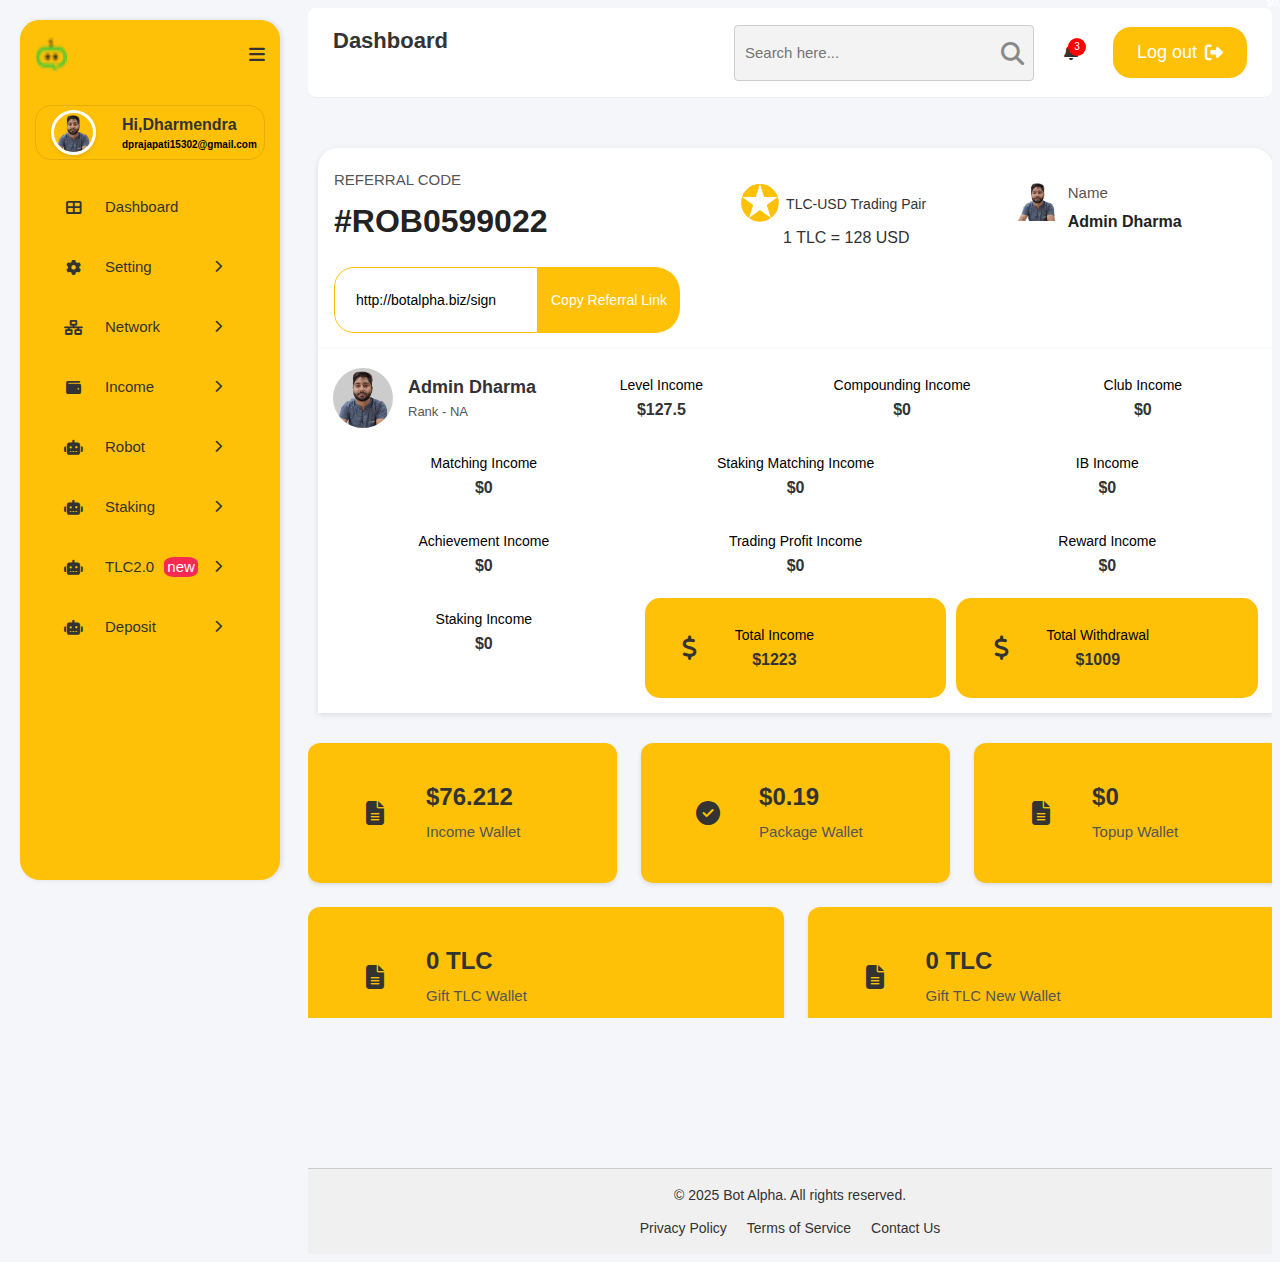
<file: index.html>
<!DOCTYPE html>
<html lang="en">

<head>
    <meta charset="UTF-8">
    <meta name="viewport" content="width=device-width, initial-scale=1.0">
    <title>Bot Alpha Dashboard</title>
    <link rel="stylesheet" href="styles.css">
    <link rel="stylesheet" href="https://cdnjs.cloudflare.com/ajax/libs/font-awesome/6.5.1/css/all.min.css"><link rel="preconnect" href="https://fonts.googleapis.com">
<link rel="preconnect" href="https://fonts.gstatic.com" crossorigin>
<link href="https://fonts.googleapis.com/css2?family=Cairo+Play:wght@200..1000&family=Lato:ital,wght@0,100;0,300;0,400;0,700;0,900;1,100;1,300;1,400;1,700;1,900&display=swap" rel="stylesheet">
<link rel="stylesheet" href="https://cdnjs.cloudflare.com/ajax/libs/font-awesome/6.5.0/css/all.min.css">

</head>

<body>
    <button id="mobileMenuToggle" class="mobile-toggle-btn">
        <i class="fas fa-bars"></i>
      </button>
      

    <div class="container" >
      
        <div class="sidebar" id="sidebar" style="background-color: #ffc107;">
            <div class="sidebar-header" style="background-color: #ffc107;">
                <div class="logo">
                    <img src="./assets/logo.png" alt="Bot Alpha Logo">

                </div>
                <button class="toggle-btn" id="sidebarToggle">
                    <i class="fas fa-bars"></i>
                </button>
            </div>

            <div class="user-profile-b">
                <div class="user-profile">
                    <img src="./assets/user.png" alt="User  Avatar">
                    <div class="user-info">
                        <h4>Hi,<b>Dharmendra</b></h4>
                        <p style="font-size: x-small; font-weight: bold; color: black;">dprajapati15302@gmail.com</p>
                    </div>
                </div>
            </div>

            <div class="nav-scrollable">
                <nav class="nav-menu">
                    <ul>
                        <li id="menu-dashboard">
                            <a href="#dashboard">
                                <i class="fas fa-th-large"></i>
                                <span>Dashboard</span>
                            </a>
                        </li>
                        <li id="menu-setting" class="has-submenu">
                            <a href="#" class="menu-toggle">
                                <i class="fas fa-cog"></i>
                                <span>Setting</span>
                                <i class="fas fa-chevron-right arrow"></i>
                            </a>
                            <ul class="submenu">
                                <li id="submenu-profile"><a href="#profile">Profile</a></li>
                                <li id="submenu-wallet"><a href="#wallet">Wallet Address</a></li>
                                <li id="submenu-kyc"><a href="#kyc">Bank KYC</a></li>
                                <li id="submenu-password"><a href="#password">Set Transaction Password</a></li>
                            </ul>
                        </li>
                        <li id="menu-network" class="has-submenu">
                            <a href="#" class="menu-toggle">
                                <i class="fas fa-network-wired"></i>
                                <span>Network</span>
                                <i class="fas fa-chevron-right arrow"></i>
                            </a>
                            <ul class="submenu">
                                <li id="submenu-direct-team"><a href="#direct-team">Direct Team</a></li>
                                <li id="submenu-all-team"><a href="#all-team">All Team</a></li>
                                <li id="submenu-unilevel"><a href="#unilevel">Unilevel</a></li>
                                <li id="submenu-business"><a href="#business">Business History</a></li>
                            </ul>
                        </li>
                        <li id="menu-income" class="has-submenu">
                            <a href="#" class="menu-toggle">
                                <i class="fas fa-wallet"></i>
                                <span>Income</span>
                                <i class="fas fa-chevron-right arrow"></i>
                            </a>
                            <ul class="submenu">
                                <li><a href="#level-income">Level Income</a></li>
                                <li><a href="#matching-income">Matching Income</a></li>
                                <li><a href="#staking-matching">Staking Matching Income</a></li>
                                <li><a href="#ib-income">IB Income</a></li>
                            </ul>
                        </li>

                        <li id="menu-robot" class="has-submenu">
                            <a href="#" class="menu-toggle">
                                <i class="fas fa-robot"></i>
                                <span>Robot</span>
                                <i class="fas fa-chevron-right arrow"></i>
                            </a>
                            <ul class="submenu">
                                <li><a href="#trading-robot">Trading Robot</a></li>
                                <li><a href="#renewal-robot">Renewal Robot</a></li>
                                <li><a href="#investment">Investment</a></li>
                                <li><a href="#portfolio">Portfolio</a></li>
                            </ul>
                        </li>


                        <li id="menu-robot" class="has-submenu">
                            <a href="#" class="menu-toggle">
                                <i class="fas fa-robot"></i>
                                <span>Staking</span>
                                <i class="fas fa-chevron-right arrow"></i>
                            </a>
                            <ul class="submenu">
                                <li><a href="#trading-robot">Staking in TLC</a></li>
                                <li><a href="#renewal-robot">Staking Income</a></li>
                                <li><a href="#investment">Staking Matching Income</a></li>
                                <li><a href="#portfolio">Portfolio</a></li>
                            </ul>
                        </li>



                        <li class="has-submenu">
                            <a href="#" class="menu-toggle">
                                <i class="fas fa-robot"></i>
                                <span>TLC2.0 <span
                                        style="background-color: rgb(247, 43, 80); border-radius: 30%; color: white; padding:1px 3px 2px ;margin-left: 6px;">new</span></span></span>
                                <i class="fas fa-chevron-right arrow"></i>
                            </a>
                            <ul class="submenu">
                                <li><a href="#tcl-ico">TCL2.0 ICO</a></li>
                                <li><a href="#tcl-level-income">TCL2.0 ICO Level Income</a></li>
                                <li><a href="#tcl-level-income">TCL2.0 Level Income</a></li>
                                <li><a href="#tcl-profit">TCL2.0 Profit</a></li>
                            </ul>
                        </li>

                        <li class="has-submenu">
                            <a href="#" class="menu-toggle">
                                <i class="fas fa-robot"></i>
                                <span>Deposit</span>
                                <i class="fas fa-chevron-right arrow"></i>
                            </a>
                            <ul class="submenu">
                                <li><a href="#deposit-via-gateway">Deposit Via Gateway</a></li>
                                <li><a href="#deposit-invoices">Deposit Invoices</a></li>
                                <li><a href="#deposit-crypto">Deposit Crypto</a></li>
                                <li><a href="#deposit-invoices-crypto">Deposit Invoices (Crypto)</a></li>
                                <li><a href="#deposit-inr-package">Deposit INR (Package)</a></li>
                                <li><a href="#deposit-invoice-inr">Deposit Invoice (INR)</a></li>
                            </ul>
                        </li>





                    </ul>
                </nav>
            </div>
        </div>

       
        <div class="main-content">



            <header class="navbar" >
                <h1 class="dashboard-title">Dashboard</h1>
                <div style="display: flex;">
                    <div class="search-box">
                        <input type="text" placeholder="Search here...">
                        <i class="fas fa-search"></i>
                    </div>
                    <div class="nav-actions">
                        <button class="notification-btn">
                            <i class="fas fa-bell"></i>
                            <span class="badge">3</span>
                        </button>
                        <button class="logout-btn">
                            <span>Log out</span>
                            <i class="fas fa-sign-out-alt"></i>
                        </button>
                    </div>
                </div>
            </header>




            <div class="container" style="overflow-y: scroll; height: 100vh;">
            
                <div id="dynamic-content"></div>
            </div>
            <footer class="footer">
                <div class="footer-content">
                    <p>&copy; 2025 Bot Alpha. All rights reserved.</p>
                    <ul class="footer-links">
                        <li><a href="#privacy-policy">Privacy Policy</a></li>
                        <li><a href="#terms-of-service">Terms of Service</a></li>
                        <li><a href="#contact">Contact Us</a></li>
                    </ul>
                </div>
            </footer>
        </div>
    </div>

    <script src="script.js"></script>

</body>

</html>
</file>
<file: styles.css>
* {
    margin: 0;
    padding: 0;
    box-sizing: border-box;
    font-family: -apple-system, BlinkMacSystemFont, 'Segoe UI', Roboto, sans-serif;
}

:root {
    --primary-color: #ffc107;
    --primary-hover: #ffca2c;
    --text-color: #333;
    --gray-light: #f5f6fa;
    --gray-medium: #ccc;
    --white: #fff;
    --shadow: 0 2px 4px rgba(0,0,0,0.1);
}

.nav-scrollable {
    -ms-overflow-style: none;  /* Internet Explorer 10+ */
    scrollbar-width: none;  /* Firefox */
}
.nav-scrollable::-webkit-scrollbar { 
    display: none;  /* Safari and Chrome */
}


.container {
    display: flex;
    min-height: 100vh;
    background-color: var(--gray-light);
}


.sidebar {
  
   position: sticky;
    border-radius: 20px;
    margin: 20px;
    width: 325px;
    background-color: var(--primary-color);
    transition: all 0.3s ease;
    overflow-x: hidden;
    display: flex;
    flex-direction: column;
    height: calc(100vh - 40px);
    box-shadow: var(--shadow);
}

.sidebar.collapsed {
    width: 80px;
}

.sidebar.collapsed .logo-text,
.sidebar.collapsed .user-profile h4,
.sidebar.collapsed .user-profile p,
.sidebar.collapsed .nav-menu span,
.sidebar.collapsed .arrow {
    display: none;
}

.sidebar.collapsed .nav-menu a {
    justify-content: center;
}

.sidebar.collapsed .nav-menu i {
    margin-right: 0;
}

.sidebar-header {
 
    padding: 1rem;
    display: flex;
    align-items: center;
    justify-content: space-between;
    background-color: rgba(0,0,0,0.05);
}

.logo {
    display: flex;
    align-items: center;
    gap: 0.75rem;
}

.logo img {
    width: 32px;
    height: 32px;
}

.logo-text {
    font-weight: bold;
    font-size: 1.2rem;
    color: var(--text-color);
}

.toggle-btn {
    background: none;
    border: none;
    cursor: pointer;
    color: var(--text-color);
    font-size: 1.2rem;
}

 /* profile =======================================================left sidebar ================== */
 .user-profile-b {
    padding: 20px;
   
    
    overflow: hidden; /* Ensures child elements don't overflow */
}

.user-profile {
    
    border-radius: 1rem; /* Optional: rounded corners */
     border: 1px solid rgba(0, 0, 0, 0.1); 
    display: flex; /* Use flexbox for alignment */
    align-items: center; /* Center items vertically */
    padding: 4px; 
    text-align: left; /* Align text to the left */
}

.user-profile img {
    width: 64px;
    height: 64px;
    border-radius: 50%;
    margin-right: 1rem; /* Space between image and text */
    object-fit: cover;
    margin-left:11px;
    border: 3px solid var(--white);
    box-shadow: var(--shadow);
}
.sidebar.collapsed .user-profile {
    width: 60px;
    height: 61px;
    padding: 0px;
    border: none;
}

.sidebar.collapsed .user-profile-b {
    padding: 8px;
    border: none;
}
.user-profile h4 {
    margin: 0; /* Remove margin for better alignment */
    font-weight: 600;
    
}

.user-profile p {
    margin: 0; /* Remove margin for better alignment */
    font-size: 0.875rem;
    
}

/* Responsive adjustments */
@media (max-width: 768px) {
    .user-profile {
        flex-direction: column; /* Stack items vertically on smaller screens */
        align-items: center; /* Center items horizontally */
        text-align: center; /* Center text */
    }

    .user-profile img {
        margin-bottom: 0.5rem; /* Space below image when stacked */
    }
}
/* =============================================================================================== */




.nav-scrollable {
    flex: 1;
    overflow-y: auto;
    padding-bottom: 20px;
}

.nav-menu ul {
    list-style: none;
}

.nav-menu li {
    margin: 0.25rem 0;
}

.nav-menu a {
    display: flex;
    align-items: center;
    padding: 1rem 2.5rem;
    color: var(--text-color);
    text-decoration: none;
    transition: all 0.2s;
    font-weight: 1500;
    font:bolder;
    border-left: 3px solid transparent;
}

.nav-menu a:hover {
    background-color: var(--primary-hover);
    border-left: 3px solid var(--text-color);
}

.nav-menu i {
    width: 20px;
    margin-right: 0.75rem;
    text-align: center;
}

.has-submenu .arrow {
    margin-left: auto;
    transition: transform 0.2s;
    font-size: 0.8rem;
}

.has-submenu.active .arrow {
    transform: rotate(90deg);
}

.submenu {
    display: none;
    padding-left: 1rem;
    background-color: rgba(255, 255, 255, 0.1);
}

.submenu.active {
    display: block;
}

.submenu a {
    padding: 0.5rem 3rem;
    font-size: 0.9rem;
}


.main-content {
    flex: 1;
    padding: 0.5rem;
    overflow-y: auto;
}

.navbar {
    display: flex;
    justify-content: space-between;
    align-items: center;
    padding: 1rem;
    background-color: transparent;
    border-radius: 0.5rem;
    /* margin-bottom: 2rem; */
    /* box-shadow: var(--shadow); */
}

.search-box {
    position: relative;
    margin-right: 20px;
}

.search-box input {
    padding: 0.5rem 2.5rem;
    border: 1px solid var(--gray-medium);
    border-radius: 0.5rem;
    width: 300px;
    transition: all 0.3s;
    outline: none;
    border: none;
    background-color: #f3f3f3;
    font-size: 15px;
    height: 56px;
}

.search-box input:focus {
    outline: none;
    border-color: var(--primary-color);
    box-shadow: 0 0 0 2px rgba(255, 193, 7, 0.2);
}

.search-box i {
    position: absolute;
    right: 5px;
    top: 50%;
    transform: translateY(-50%);
    color: var(--gray-medium);
    font-size: 23px;
}

.nav-actions {
    display: flex;
    align-items: center;
    gap: 1rem;
}

.notification-btn {
    position: relative;
    background: none;
    border: none;
    cursor: pointer;
    color: var(--text-color);
    font-size: 1.8rem;
    margin: 0px 10px 0px 10px;
}

.badge {
    position: absolute;
    top: -8px;
    right: -8px;
    background-color: #ef4444;
    color: var(--white);
    font-size: 0.75rem;
    width: 18px;
    height: 18px;
    border-radius: 50%;
    display: flex;
    align-items: center;
    justify-content: center;
}

.logout-btn {
    display: flex;
    align-items: center;
    gap: 0.5rem;
    padding: 0.938rem 1.5rem;
    background-color: var(--primary-color);
    border: none;
    border-radius: 0.5rem;
    cursor: pointer;
    transition: background-color 0.2s;
    font-weight: 500;
    color: #fff;
    border-radius: 1.125rem;
    font-size: 18px;
    margin-left: 10px;
}

.logout-btn:hover {
    background-color: var(--primary-hover);
}

@media (min-width: 320px) and (max-width: 768px) {
    .search-box,
    .notification-btn
     {
        display: none;
    }
}
.profile-header {
    position: relative;
    margin-bottom: 5rem;
}

.cover-image {
    width: 100%;
    height: 200px;
    border-radius: 0.75rem;
    overflow: hidden;
    box-shadow: var(--shadow);
}

.cover-image img {
    width: 100%;
    height: 100%;
    object-fit: cover;
}

.profile-info {
    position: absolute;
    bottom: -3rem;
    left: 2rem;
    background-color: var(--white);
    padding: 1rem;
    border-radius: 0.75rem;
    box-shadow: var(--shadow);
    display: flex;
    align-items: center;
    gap: 1rem;
}

.profile-info img {
    width: 80px;
    height: 80px;
    border-radius: 50%;
    object-fit: cover;
    border: 3px solid var(--white);
}

.info-text h3 {
    font-size: 1.25rem;
    font-weight: bold;
    margin-bottom: 0.25rem;
}

.info-text p {
    color: #6b7280;
    font-size: 0.875rem;
    margin-bottom: 0.25rem;
}

.profile-tabs {
    display: flex;
    gap: 0.5rem;
    margin-bottom: 1.5rem;
}

.tab-btn {
    padding: 0.5rem 1rem;
    border: none;
    border-radius: 0.5rem;
    background-color: #f3f4f6;
    color: #6b7280;
    cursor: pointer;
    transition: all 0.2s;
    font-weight: 500;
}

.tab-btn.active {
    background-color: var(--primary-color);
    color: var(--text-color);
}

.form-card {
    background-color: var(--white);
    padding: 1.5rem;
    border-radius: 0.75rem;
    box-shadow: var(--shadow);
}

.form-card h2 {
    font-size: 1.25rem;
    font-weight: bold;
    margin-bottom: 1.5rem;
    color: var(--text-color);
}

.form-grid {
    display: grid;
    grid-template-columns: repeat(auto-fit, minmax(250px, 1fr));
    gap: 1.5rem;
    margin-bottom: 1.5rem;
}

.form-group {
    display: flex;
    flex-direction: column;
    gap: 0.5rem;
}

.form-group label {
    font-size: 0.875rem;
    font-weight: 500;
    color: #374151;
}

.form-group input {
    padding: 0.75rem;
    border: 1px solid #d1d5db;
    border-radius: 0.375rem;
    font-size: 0.875rem;
    transition: all 0.3s;
}

.form-group input:focus {
    outline: none;
    border-color: var(--primary-color);
    box-shadow: 0 0 0 2px rgba(255, 193, 7, 0.2);
}

.submit-btn {
    background-color: var(--primary-color);
    color: var(--text-color);
    padding: 0.75rem 1.5rem;
    border: none;
    border-radius: 0.375rem;
    font-weight: 500;
    cursor: pointer;
    transition: background-color 0.2s;
}

.submit-btn:hover {
    background-color: var(--primary-hover);
}

.tab-content {
    display: none;
}

.tab-content.active {
    display: block;
}


@media (max-width: 1024px) {
    .sidebar {
        position: fixed;
        z-index: 1000;
    }
    
    .main-content {
        margin-left: 80px;
    }
    
    .sidebar.collapsed {
        transform: translateX(0);
    }
    
    .sidebar:not(.collapsed) {
        box-shadow: 5px 0 15px rgba(0,0,0,0.1);
    }
}

@media (max-width: 768px) {
    .search-box input {
        width: 200px;
    }
    
    .profile-info {
        left: 1rem;
        right: 1rem;
    }
}

@media (max-width: 576px) {
    .navbar {
        flex-direction: column;
        gap: 1rem;
        padding: 1rem;
    }
    
    .search-box input {
        width: 100%;
    }
    
    .nav-actions {
        width: 100%;
        justify-content: space-between;
    }
    
    .profile-info {
        flex-direction: column;
        text-align: center;
    }
    
    .profile-tabs {
        flex-wrap: wrap;
    }
} 

/* ============================================================================== */
/* dashboard 
*/
body {
    /* height: 100vh; */
    overflow: hidden;
    font-family: "Lato", sans-serif;
}
.main-content {
    flex: 1;
    padding: 0.5rem;
    overflow-y: auto;
}


.dashboard-title {
    font-size: 34px;
    font-weight: 400;
    margin-bottom: 1.5rem;
    color: var(--text-color);
}

.navbar {
    display: flex;
    justify-content: space-between;
    align-items: center;
    padding: 10px;
  }
  

  @media (max-width: 768px) {
    .navbar {
      display: none;
    }
  }
  
.cards-grid {
    display: grid;
    gap: 1.5rem;
    margin-bottom: 1.5rem;
}
.two-cols {
    grid-template-columns: repeat(2, 1fr);
}
.three-cols {
    grid-template-columns: repeat(3, 1fr);
}
.four-cols {
    grid-template-columns: repeat(4, 1fr);
}
.wallet-card {
    background-color: var(--primary-color);
    border-radius: 0.75rem;
    padding: 2rem;
    box-shadow: var(--shadow);
    height: 140px;
    display: flex;
    align-items: center;
}
.card-content {
    display: flex;
    align-items: center;
    gap: 1rem;
}
.icon-circle {
    width: 70px;
    height: 70px;
    background-color: #FFC107;
    border-radius: 50%;
    display: flex;
    align-items: center;
    justify-content: center;
}
.icon-circle i {
    font-size: 1.5rem;
    color: var(--text-color);
}
.card-info {
    flex: 1;
}
.amount {
    font-size: 1.5rem;
    font-weight: bold;
    color: var(--text-color);
    margin-bottom: 0.25rem;
}
.label {
    display: flex;
    color: var(--text-color);
    font-size: 0.375rem;
}
.label-with-badge {
    display: flex;
    align-items: center;
    gap: 0.5rem;
}
.badge {
    padding: 0.25rem 0.5rem;
    border-radius: 0.375rem;
    font-size: 0.75rem;
    color: var(--white);
}
.badge.green {
    background-color: var(--green);
}
.tlc-card {
    background-color: var(--white);
    border-radius: 0.75rem;
    padding: 1.5rem;
    box-shadow: var(--shadow);
    position: relative;
}
.tlc-card .title {
    font-size: 0.875rem;
    font-weight: 500;
    color: var(--text-color);
    margin-bottom: 1rem;
}
.blinking-star {
    font-size: xx-large;
    position: absolute;
    top: 1rem;
    right: 1rem;
    color: red;
    animation: blink 1s infinite;
}
@keyframes blink {
    0% { opacity: 1; }
    50% { opacity: 0.3; }
    100% { opacity: 1; }
}
.info-card {
    background-color: var(--white);
    border-radius: 0.75rem;
    padding: 1.5rem;
    box-shadow: var(--shadow);
}
.card-title {
    font-size: 1.125rem;
    font-weight: 600;
    color: var(--text-color);
    margin-bottom: 1rem;
}
.info-list {
    display: flex;
    flex-direction: column;
    gap: 1rem;
}
.info-item {
    display: flex;
    justify-content: space-between;
    padding: 0.75rem 0;
    border-bottom: 1px solid var(--gray-medium);
}
.info-item:last-child {
    border-bottom: none;
}
.info-item .label {
    color: var(--text-color);
}
.info-item .value {
    font-weight: 500;
    color: var(--text-color);
}
.currency-table-wrapper {
    
    background-color: var(--white);
    border-radius: 0.75rem;
    box-shadow: var(--shadow);
    overflow-x: auto;
    margin-top: 1.5rem;
   
}
.currency-table {
    margin-bottom: 150px;
   
    width: 100%;
    min-width: max-content;
    border-collapse: collapse;
}
.currency-table th,
.currency-table td {
    padding: 1rem;
    text-align: center;
    border-bottom: 1px solid var(--gray-medium);
}
.currency-table th {
    font-weight: 600;
    background-color: var(--gray-light);
}
.currency-icon {
    width: 24px;
    height: 24px;
    border-radius: 50%;
    display: inline-flex;
    align-items: center;
    justify-content: center;
    font-size: 0.75rem;
    color: var(--white);
    margin-right: 0.5rem;
}
.currency-icon.blue {
    background-color: #3b82f6;
}
.currency-icon.red {
    background-color: var(--red);
}
.bg-gray {
    background-color: var(--gray-light);
}
.bg-green {
    background-color: rgba(52, 211, 153, 0.1);
}
.bg-red {
    background-color: rgba(239, 68, 68, 0.1);
}
@media (max-width: 1024px) {
    .four-cols {
        grid-template-columns: repeat(2, 1fr);
    }
    .sidebar {
        position: fixed;
        z-index: 1000;
    }
    .main-content {
        margin-left: 80px;
    }
}
@media (max-width: 768px) {
    .three-cols {
        grid-template-columns: repeat(2, 1fr);
    }
    .two-cols {
        grid-template-columns: 1fr;
    }
    .search-box input {
        width: 200px;
    }
}
@media (max-width: 576px) {
    .four-cols,
    .three-cols {
        grid-template-columns: 1fr;
    }
    .navbar {
        flex-direction: column;
        gap: 1rem;
        padding: 1rem;
    }
    .search-box input {
        width: 100%;
    }
    .nav-actions {
        width: 100%;
        justify-content: space-between;
    }
    .dashboard-content {
        padding: 1rem;
    }
}

/* =============================================== */
/* top content  */

.dashboard-section {

    margin: 20px auto;
    padding: 10px;
    /* display: flex; */
    flex-direction: column;
    gap: 20px;
}

.referral-row {
    /* display: flex; */
    flex-wrap: wrap;
    /* justify-content: space-around; */
    background: #fff;
    padding: 30px 0px 30px 40px;
    /* border-radius: 12px; */
    box-shadow: 0 2px 6px rgba(0,0,0,0.1);
    gap: 20px;
    border-radius: 20px 20px 0px 0px;
    align-items: center;
    display: grid;
      grid-template-columns: 1fr 1fr 1fr 2fr;;
}

.av



.referral-item {
    flex: 1 1 100px;
    min-width: 100px;
}

.label {
    font-size: 15px;
    color: #555;
    margin-bottom: 4px;
    font-weight: 500;
}

.ref-code,
.ref-name {
    font-size: 16px;
    font-weight: 600;
    color: #222;
}

.trading-pair p {
    font-size: 14px;
    font-weight: 500;
    color: #333;
}


.star {
    
    color: var(--primary-color);
    font-size: 50px;
    margin-right: 5px;
}
.reff{

    margin-right: 100px;
    
}
.reff p{
    font-weight: 500;
}

.reff h3{
    font-size: xx-large;
   
    
}
.referral-action {
    
    display: flex;
    flex-direction: row;
    /* align-items: center; */
    /* gap: 10px; */
    /* border: 1px solid #ffc107;  */
    border-radius: 25px; /* Rounded corners */
    margin-right: 12px;
}

.ref-link {
    /* flex: 1;
    border: none;
    font-size: 11px;
    min-width: 100px; */

    border-radius: 20px 0px 0px 20px;
        border: 1px solid var(--primary-color);; 
        padding-left: 21px;
        font-size: 14px;

}

.ref-link-r {
    display: flex;
    align-items: center;
    font-size: 14px;
    background-color: var(--primary-color); /* Gold color for the right side */
    padding: 22px 13px;
    border-top-right-radius: 25px;
    border-bottom-right-radius: 25px;
    cursor: pointer;
    color: #fff;
}


 .profile-income-card {
    background: #fff;
    padding: 15px;
    border-radius: 0px 0px 4px 0px;
    box-shadow: 0 2px 6px rgba(0,0,0,0.1);
    display: flex;
    flex-direction: column;
    gap: 15px;
}

.profile-box {
    display: flex;
    gap: 15px;
    align-items: center;
}

.avatar {
    width: 60px;
    height: 60px;
    background-color: #ccc;
    border-radius: 50%;
    overflow: hidden; /* Ensures the image fits within the circle */
}

.avatar img {
    display: flex;
    width: 100%; /* Makes the image responsive */
    height: auto; /* Maintains aspect ratio */
}

.income-grid {
    display: flex;
    flex-wrap: wrap; /* Allows items to wrap to the next line */
    gap: 10px; /* Space between income boxes */
    margin-left: auto; /* Pushes the income grid to the right */
    flex: 1; /* Allows the income grid to take the remaining space */
}

.income-box {
    flex: 1 1 calc(33.33% - 10px); /* Three items per row with some gap */
    /* background: ; */
    padding: 10px;
    border-radius: 4px;
    text-align: center;
}


.user-title {
    margin: 0;
    font-size: 18px;
}

.user-rank {
    font-size: 13px;
    color: #555;
}

.income-grid {
    display: flex;
    flex-wrap: wrap;
    gap: 10px;
}

.income-box {
    font-family: 'Cairo', sans-serif;
    flex: 1 1 225px;
    /* background: #f2f2f2; */
    padding: 10px;
    border-radius: 15px;
    text-align: center;
}

.income-box span {

    display: block;
    font-size: 14px;
    font-weight: 500;
    color: black;
}

.income-box-f{ 
    background: #ffc107;
    height: 100px;
    display: flex;
    align-items: center;
    gap: 10px;
}



.income-box strong {
    align-items: left !important;
    font-size: 16px;
    /* color: #000; */
}

.summary-section {
    display: flex;
    flex-wrap: wrap;
    gap: 15px;
    margin-top: 20px;
}

.summary-card {
    flex: 1 1 200px;
    background-color: #ffc107;
    padding: 15px;
    border-radius: 10px;
    text-align: center;
    box-shadow: 0 2px 6px rgba(0,0,0,0.1);
}

.summary-card p {
    font-weight: 600;
    color: #333;
    margin-bottom: 5px;
}

.summary-card h2 {
    margin: 0;
    font-size: 24px;
    color: #000;
}

@media screen and (max-width: 600px) {
    .referral-row,
    .summary-section {
        flex-direction: column;
    }
}

@media (max-width: 768px) {
    .referral-row {
        flex-direction: column;
    }

    .referral-action {
        flex-direction: column;
        align-items: stretch;
    }

    .copy-btn, .ref-link {
        width: 100%;
    }
    .ref-link-r{
        border-radius: 25px;
        padding:7px 13px;
    }
}


/* fffffffffffffffffffffffffoooooooooooooooooooooooooooootttttttttttttttttttttttteeeeeeeeeeeeeeeeeerrrrrrrrrrrrrrrrrrrrrr */
/* =========================================================================================================== */

.footer { margin-top: 150px;
    background-color: var(--gray-light); /* Light gray background */
    padding: 1rem; /* Padding around the footer */
    text-align: center; /* Center the text */
    border-top: 1px solid var(--gray-medium); /* Top border for separation */
}

.footer-content {
    max-width: 1200px; /* Maximum width for the footer content */
    margin: 0 auto; /* Center the footer content */
}

.footer-links {
    list-style: none; /* Remove default list styling */
    padding: 0; /* Remove padding */
    margin: 0.5rem 0 0; /* Margin for spacing */
    display: flex; /* Use flexbox for layout */
    justify-content: center; /* Center the links */
    gap: 1rem; /* Space between links */
}

.footer-links li {
    display: inline; /* Display list items inline */
}

.footer-links a {
    color: var(--text-color); /* Text color for links */
    text-decoration: none; /* Remove underline from links */
    transition: color 0.2s; /* Smooth transition for hover effect */
}

.footer-links a:hover {
    text-decoration: underline; /* Underline on hover */
    color: var(--primary-color); /* Change color on hover */
}



/* I want to add code of risponsive */



* {
    margin: 0;
    padding: 0;
    box-sizing: border-box;
}


body {
    font-family: 'Lato', sans-serif;
    /* background-color: #f9f9f9; */
    color: #333;
    line-height: 1.6;
}

a {
    text-decoration: none;
    color: inherit;
}

ul {
    list-style: none;
}

/* Layout */
.container {
    display: flex;
    min-height: 100vh;
}

.sidebar {
    width: 260px;
    /* background-color: #fff; */
    box-shadow: 2px 0 5px rgba(0, 0, 0, 0.1);
    transition: width 0.3s;
    flex-shrink: 0;
    overflow-y: auto;
}

.sidebar-header {
    display: flex;
    justify-content: space-between;
    align-items: center;
    padding: 15px;
    /* background-color: #f0f0f0; */
}

.logo img {
    height: 40px;
}

.toggle-btn {
    background: none;
    border: none;
    font-size: 18px;
    cursor: pointer;
}

.user-profile-b {
    padding: 15px;
    /* border-bottom: 1px solid #eee; */
}

.user-profile {
    display: flex;
    align-items: center;
    gap: 10px;
}

.user-profile img {
    width: 45px;
    height: 45px;
    border-radius: 50%;
}

.user-info h4 {
    margin: 0;
    font-size: 16px;
}

.user-info p {
    font-size: 12px;
    color: #777;
}

.nav-menu ul li {
    padding: -1px 20px;
}

.nav-menu ul li a {
    display: flex;
    align-items: center;
    gap: 10px;
    color: #333;
    font-size: 15px;
    transition: background 0.3s;
}



.has-submenu > a {
    justify-content: space-between;
}

.submenu {
    padding-left: 20px;
    display: none;
    flex-direction: column;
}

.has-submenu.open .submenu {
    display: flex;
}

.main-content {
    flex: 1;
    display: flex;
    flex-direction: column;
    overflow-x: hidden;
}

.navbar {
    background-color: #fff;
    padding: 15px 25px;
    display: flex;
    justify-content: space-between;
    align-items: center;
    border-bottom: 1px solid #eee;
}

.dashboard-title {
    font-size: 22px;
    font-weight: 600;
}

.search-box {
    position: relative;
    margin-right: 20px;
}

.search-box input {
    padding: 8px 30px 8px 10px;
    border: 1px solid #ccc;
    border-radius: 4px;
}

.search-box i {
    position: absolute;
    right: 10px;
    top: 50%;
    transform: translateY(-50%);
    color: #888;
}

.nav-actions {
    display: flex;
    align-items: center;
    gap: 15px;
}

.notification-btn, .logout-btn {
    background: none;
    border: none;
    cursor: pointer;
    font-size: 16px;
    position: relative;
}

.badge {
    position: absolute;
    top: -6px;
    right: -8px;
    background-color: red;
    color: white;
    padding: 2px 6px;
    font-size: 10px;
    border-radius: 50%;
}


.footer {
    background-color: #f0f0f0;
    padding: 15px;
    text-align: center;
    font-size: 14px;
}

.footer-links {
    margin-top: 10px;
    display: flex;
    justify-content: center;
    gap: 20px;
}


@media (max-width: 1024px) {
    .container {
        flex-direction: column;
    }

    .sidebar {
        width: 100%;
        height: auto;
        position: relative;
    }

    .main-content {
        width: 100%;
    }

    .navbar {
        flex-direction: column;
        align-items: flex-start;
        gap: 10px;
    }

    .nav-actions {
        width: 100%;
        justify-content: space-between;
    }
}

@media (max-width: 768px) {
    .sidebar {
        position: absolute;
        top: 0;
        left: -260px;
        height: 100%;
        z-index: 1000;
    }

    .sidebar.active {
        left: 0;
    }

    .main-content {
        margin-left: 0;
    }

    .toggle-btn {
        display: block;
    }

    .footer-links {
        flex-direction: column;
        gap: 5px;
    }
}

@media (max-width: 480px) {
    .dashboard-title {
        font-size: 18px;
    }

    .search-box input {
        width: 150px;
    }

    .user-info h4, .user-info p {
        font-size: 12px;
    }

    .nav-actions button span {
        display: none;
    }
}


body {
    font-family: Arial, sans-serif;
    margin: 0;
    padding: 0;
    background: #f4f4f4;
    color: #333;
  }
  
  .dashboard {
    max-width: 900px;
    margin: auto;
    padding: 20px;
  }
  
  header {
    text-align: center;
    padding: 20px;
    background: #007bff;
    color: white;
    border-radius: 8px;
    margin-bottom: 20px;
  }
  
  section {
    background: white;
    padding: 15px 20px;
    margin-bottom: 15px;
    border-radius: 8px;
    box-shadow: 0 2px 5px rgba(0,0,0,0.1);
  }
  
  h2 {
    margin-top: 0;
  }
  
  #currency-table {
    width: 100%;
    border-collapse: collapse;
  }
  
  #currency-table th,
  #currency-table td {
    padding: 10px;
    border: 1px solid #ddd;
    text-align: left;
  }
  
  #referral-list {
    list-style-type: disc;
    padding-left: 20px;
  }
  


  /* Navabar code */

.mobile-toggle-btn {
    display: none;
    position: fixed;
    top: 20px;
    left: 20px;
    z-index: 1001;
    background-color: #ffc107;
    border: none;
    padding: 10px 12px;
    border-radius: 6px;
    font-size: 20px;
    cursor: pointer;
    color: #000;
    transition: transform 0.5s ease;
  }
  
  .mobile-toggle-btn.active i {
    transform: rotate(90deg);
  }
  
 
  .sidebar {
    transition: transform 0.5s ease;
  }
  
  @media (max-width: 768px) {
    .mobile-toggle-btn {
      display: block;
    }
  
    .sidebar {
      transform: translateX(-100%);
      position: fixed;
      top: 0;
      bottom: 0;
      left:-20;
      width: 260px;
      z-index: 1000;
    }
  
    .sidebar.active {
      transform: translateX(0);
    }
  
    .navbar {
      display: none;
    }
  
    .navbar.active {
      display: flex;
    }
  }
  
  @media (min-width: 769px) {
    .mobile-toggle-btn {
      display: none;
    }
  
    .sidebar {
      transform: translateX(0) !important;
      position: relative;
    }
  
    .navbar {
      display: flex !important;
    }
  }

  #sidebarToggle {
    display: block; 
}

@media (max-width: 768px) {
   
    #sidebarToggle {
        display: none;
    }

   
}

  

/* Base styles for desktop (unchanged) */
.referral-row {
    display: flex;
    gap: 3rem;
    justify-content: flex-start;
    padding: 1rem;
}


.referral-item img {
    height: 40px;
    margin-right: 10px;
}

.trading-pair .pair-value {
    margin-top: 5px;
    margin-left: 1.5rem;
    font-weight: bold;
}


.referral-row {
    display: flex;
    flex-wrap: wrap;
    justify-content: space-between;
    gap: 1rem;
  }
  
  .referral-item {
    flex: 1 1 auto;
  }
  
  .referral-code-action-wrapper {
    display: flex;
    flex-wrap: wrap;
    gap: 1rem;
    width: 100%;
  }
  
  @media (max-width: 768px) {
    .referral-row {
      justify-content: center;
      text-align: center;
      gap: 5vh;
    }
  
    .referral-action{
        display: flex;
    }
    .referral-item{
        margin-right: 10px;
     text-align: center;
     justify-items: center;
     align-items: center;
    }
    .ref-link-r {
      display: inline-block;
      margin-top: 5px;
    }
    .Link{
        font-size: xx-small;
       
    }

  }


  .logout-btn {
    display: flex
;
    align-items: center;
    gap: 0.5rem;
    padding: 0.938rem 1.5rem;
    background-color: var(--primary-color);
    border: none;
    border-radius: 0.5rem;
    cursor: pointer;
    transition: background-color 0.2s;
    font-weight: 500;
    color: #fff;
    border-radius: 1.125rem;
    font-size: 18px;
    margin-left: 10px;
}
</file>
